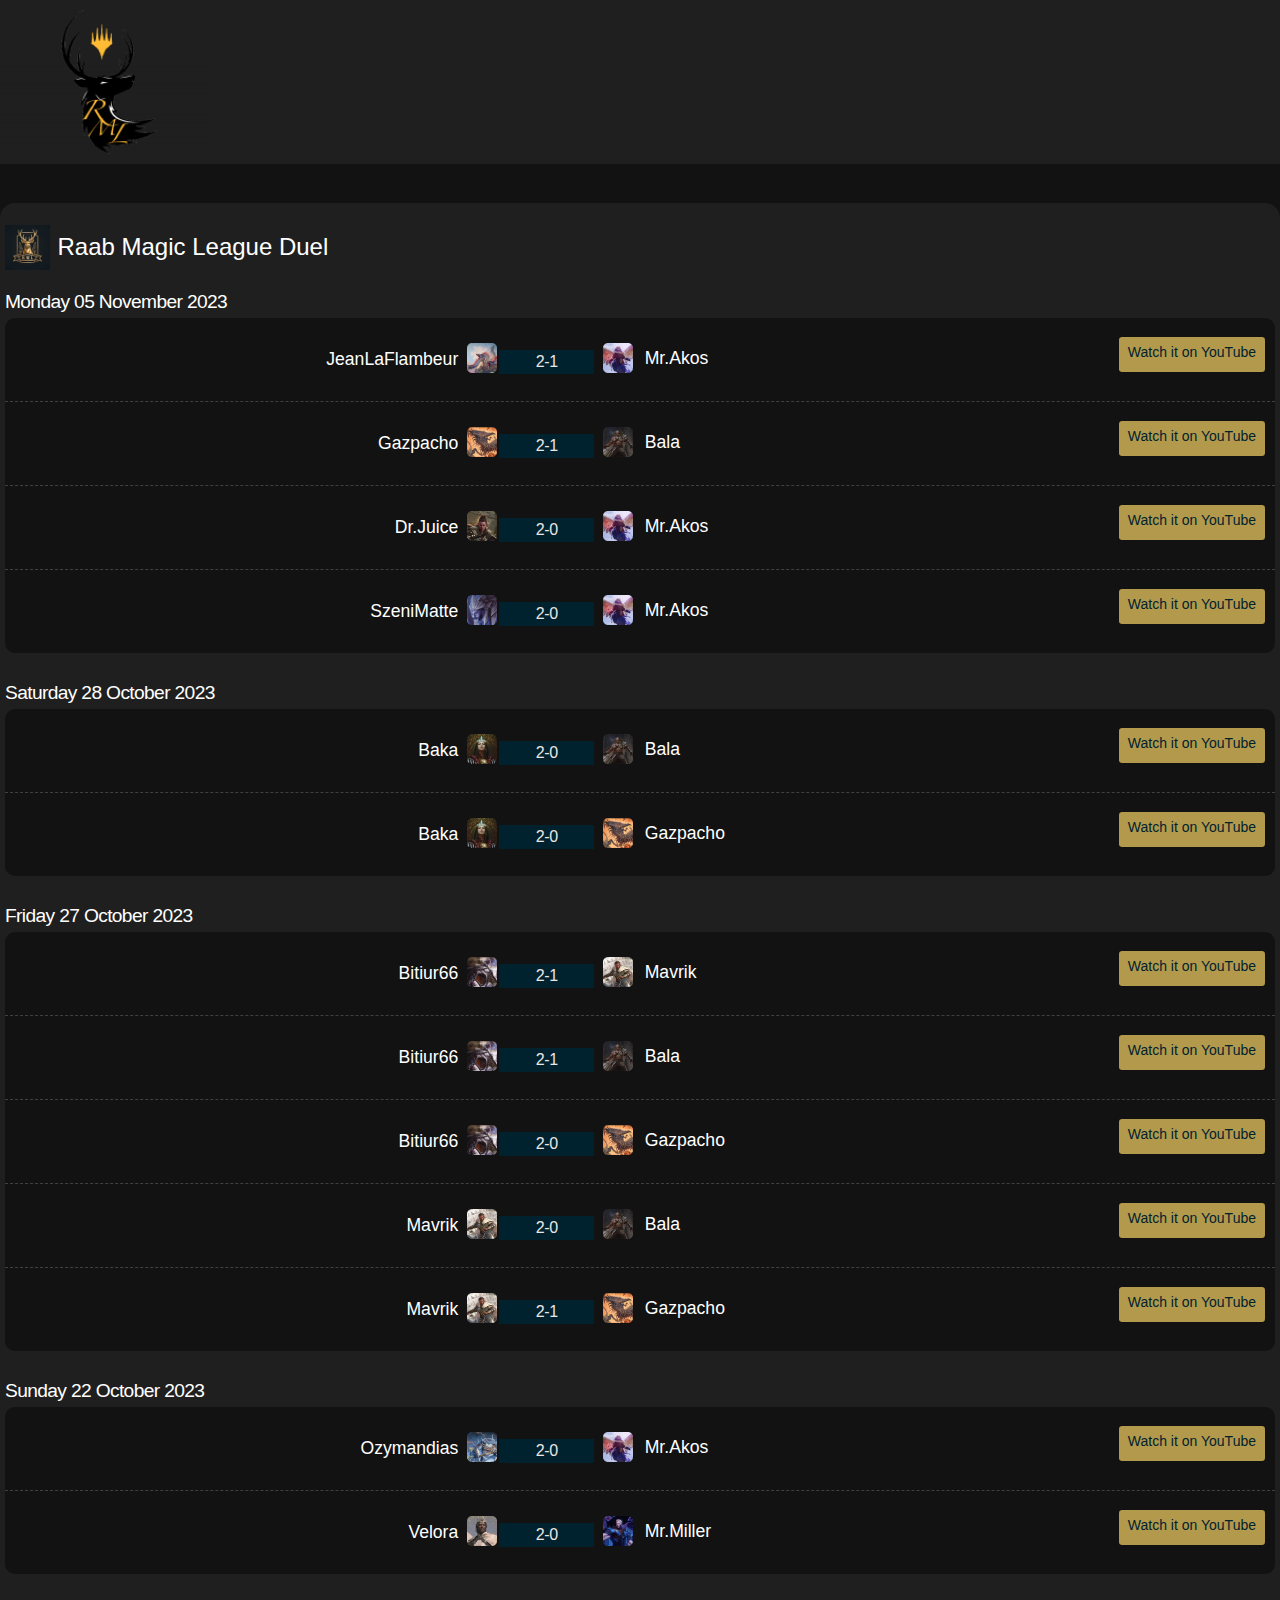
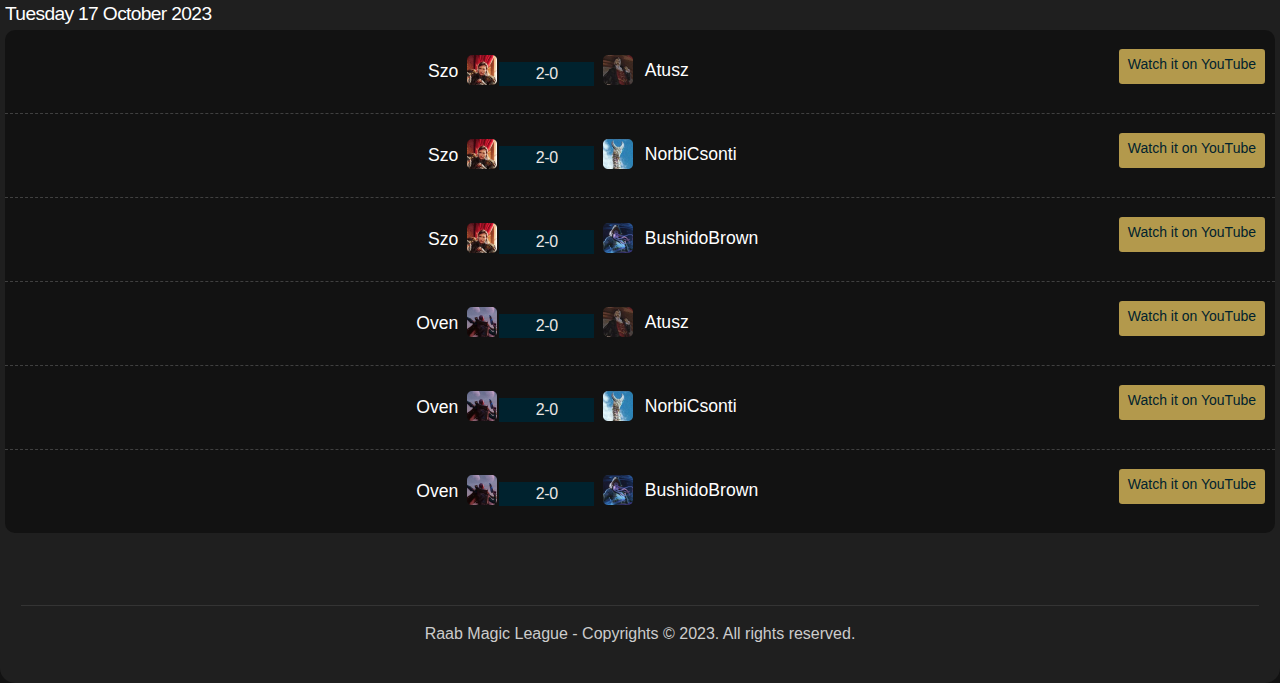
<file: index.html>
<!DOCTYPE html>
<html lang="en">

<head>

    <meta charset="utf-8" />
    <meta http-equiv="X-UA-Compatible" content="IE=edge" />
    <meta name="viewport" content="width=device-width, initial-scale=1" />
    <meta name="googlebot" content="index,follow" />
    <meta name='robots' content='index, follow, max-image-preview:large, max-snippet:-1, max-video-preview:-1' />
    <title>Raab Magic League</title>
    <meta name="description" content="Follow your favourite MTG players fighting for the RML Duel Season 6 crown!">
    <link href="app.css" rel="stylesheet" />

    <style>
        .headlines {
            box-shadow: rgb(0 0 0 / 10%) 0 10px 50px;
            padding-left: 15px;
            padding-right: 15px;
            padding-top: 15px;
        }

        .headlines-item {
            font-size: 14px;
            padding-top: 15px;
            padding-bottom: 15px;
            border-bottom-width: 1px;
            border-bottom-color: #e7e7e7;
            border-bottom-style: solid;
            cursor: pointer;
        }

        .headlines-item p {
            margin-bottom: 0;
        }

        .top-headline-item {
            cursor: pointer;
            display: flex;
            margin-top: 20px;
            transition: all .5s ease-in;
            box-shadow: rgb(0 0 0 / 10%) 0 10px 50px;
        }

        .top-headlines-image-wrapper {
            max-height: 167px;
            min-height: 167px;
            width: 100%;
            height: 100%;
        }

        .top-headlines-image-wrapper img {
            width: 100%;
            height: 100%;
            object-fit: cover;
        }

        .top-headline-article-container {
            display: flex;
            flex-direction: column;
            height: 100%;
            padding: 10px;
        }

        .top-headline-article-data {
            overflow: hidden;
            text-overflow: ellipsis;
            display: -webkit-box;
            font-size: 13px;
            -webkit-line-clamp: 3;
            -webkit-box-orient: vertical;
            font-family: sans-serif;
        }

        .top-headline-article-date {
            font-size: 11px;
            font-style: italic;
            color: #a0a0a0;
        }

        .top-headline-article-title {
            font-weight: 700;
            overflow: hidden;
            text-overflow: ellipsis;
            display: -webkit-box;
            -webkit-line-clamp: 2;
            -webkit-box-orient: vertical;
        }

        .bold {
            font-weight: bold;
        }

        .sv-box .body {
            padding: 0;
        }

        #event-sticky-info .nav-pills>li>a.active,
        #event-sticky-info .nav-pills>li>a.active:focus,
        #event-sticky-info .nav-pills>li>a.active:hover {
            background-color: unset;
            border-bottom: 4px solid #bf0c3e;
            color: #bf0c3e;
            font-weight: 700;
        }

        .breadcrumbs {
            display: flex;
            list-style: none;
            padding-left: 0;
        }

        body.dark #event-sticky-info .nav-pills>li>a {
            color: #fff;
        }

        .blog-content img,
        #blog-content img {
            max-width: 100%;
            height: auto;
        }

        @media only screen and (min-width: 1200px) {
            .container {
                max-width: 1350px;
            }

        }

        @media only screen and (min-width: 1200px) {
            .competition-cell-table {
                width: 82%;
            }
        }


        #backlinks a {
            color: #fff;
        }

        .match-fixture__score {
            background: #00222e; 
            font-size: 1rem;
            line-height: 1.5rem;
            color: #eae7e4; 
            font-family: PremierSans-Heavy, Arial, Helvetica Neue, Helvetica, sans-serif;
            font-weight: 200;
        }

        .fixtures__date {
            font-family: PremierSans-Heavy, Arial, Helvetica Neue, Helvetica, sans-serif;
            font-weight: 400;
            font-size: 1.2rem;
            line-height: 2rem;
            letter-spacing: -.04rem;
            color: #fff;
        }

        .fixtures__date--long {
            display: block;
        }
    </style>
</head>

<body class="dark">
    <header class="site-header">


               
                    <nav class="navbar bg-dark">

                        <a class="navbar-brand" href="https://raabmagicleague.com/">

                            <img height="150" alt="Raab Magic League" class="img-responsive"
                                src="images/raabMagic.png">
                            


                        </a>
                    </nav>

    </header>

    <br>
    <div style="margin-top:15px" class="sv-box undefined">


        <div class="clearfix"></div>
        <div class="body">
            <div class="row">
                <div class="col-md-12">
                    <div id="schedule">
                        <div class="top-tournament ">
                            <div style="padding:4px 0px;display:block;cursor:pointer">
                                <span><img alt="RML Duel Commander" width="86" height="50"
                                        src="images/rml_logo 1.png"></span>
                                <span class="league-name">Raab Magic League Duel</span>
                            </div>

                            <div class="fixtures__date-container">
                                <div class="fixtures__date-content-container-">
                                    <time class="fixtures__date fixtures__date--long"
                                        datetime="Monday 05 November 2023">Monday 05 November 2023</time>
                                    <div class"matches-list">
                                        <ul class="competitions">
                                            <li>
                                                <a target="_blank" class="competition" title=""
                                                    href="">
                                                    <span style="min-height:35px" class="competition-cell-table">
                                                        <span
                                                            class="competition-cell-table-cell competition-cell-side1">
                                                            <span class="name"> JeanLaFlambeur
                                                            </span>
                                                        </span>
                                                        <span class="team-logo competition-cell-table-cell"
                                                            style="width: 40px;margin-left: 3px;"><img
                                                                src="images/jeanlaflambeur.png"
                                                                width="30" height="30" alt="JeanLaFlambeur"></span>

                                                        <span
                                                            class="competition-cell-table-cell competition-cell-score">
                                                            <time style="text-transform: none;"
                                                                datetime="2023-11-05 13:00:00"
                                                                class="competition-cell-status match-fixture__score">2<span>-</span>1
                                                            </time>
                                                        </span>
                                                        <span
                                                            class="competition-cell-table-cell competition-cell-side2">
                                                            <span class="team-logo"><img
                                                                    src="images/mrakos.png"
                                                                    width="30" height="30" alt="Mr.Akos"></span>
                                                            <span class="name"> Mr.Akos</span></span>
                                                    </span>
                                                    <span class="competition-cell-status-name btn btn-sm btn-ss"
                                                        style="min-height: 35px;">Watch it on YouTube</span>
                                                </a>
                                            </li>
                                            <li>
                                                <a target="_blank" class="competition"
                                                    title="" href="">
                                                    <span style="min-height:35px" class="competition-cell-table">
                                                        <span
                                                            class="competition-cell-table-cell competition-cell-side1">
                                                            <span class="name"> Gazpacho
                                                            </span>
                                                        </span>
                                                        <span class="team-logo competition-cell-table-cell"
                                                            style="width: 40px;margin-left: 3px;"><img
                                                                src="images/gazpacho.png"
                                                                width="30" height="30" alt="Gazpacho"></span>


                                                        <span
                                                            class="competition-cell-table-cell competition-cell-score">
                                                            <time style="text-transform: none;"
                                                                datetime="2023-11-05 13:00:00"
                                                                class="competition-cell-status match-fixture__score">2<span>-</span>1
                                                            </time>
                                                        </span>

                                                        <span
                                                            class="competition-cell-table-cell competition-cell-side2">
                                                            <span class="team-logo"><img
                                                                    src="images/bala.png"
                                                                    width="30" height="30" alt="Bala"></span>
                                                            <span class="name"> Bala</span></span>
                                                    </span>
                                                    <span class="competition-cell-status-name btn btn-sm btn-ss"
                                                        style="min-height: 35px;">Watch it on YouTube</span>
                                                </a>
                                            </li>
                                            <li>
                                                <a target="_blank" class="competition"
                                                    title="" href="">
                                                    <span style="min-height:35px" class="competition-cell-table">
                                                        <span
                                                            class="competition-cell-table-cell competition-cell-side1">
                                                            <span class="name"> Dr.Juice
                                                            </span>
                                                        </span>
                                                        <span class="team-logo competition-cell-table-cell"
                                                            style="width: 40px;margin-left: 3px;"><img
                                                                src="images/drjuice.png"
                                                                width="30" height="30" alt="Dr.Juice"></span>


                                                        <span
                                                            class="competition-cell-table-cell competition-cell-score">
                                                            <time style="text-transform: none;"
                                                                datetime="2023-11-05 13:00:00"
                                                                class="competition-cell-status match-fixture__score">2<span>-</span>0
                                                            </time>
                                                        </span>

                                                        <span
                                                            class="competition-cell-table-cell competition-cell-side2">
                                                            <span class="team-logo"><img
                                                                    src="images/mrakos.png"
                                                                    width="30" height="30" alt="Mr.Akos"></span>
                                                            <span class="name"> Mr.Akos</span></span>
                                                    </span>
                                                    <span class="competition-cell-status-name btn btn-sm btn-ss"
                                                        style="min-height: 35px;">Watch it on YouTube</span>
                                                </a>
                                            </li>
                                            <li>
                                                <a target="_blank" class="competition"
                                                    title="" href="">
                                                    <span style="min-height:35px" class="competition-cell-table">
                                                        <span
                                                            class="competition-cell-table-cell competition-cell-side1">
                                                            <span class="name"> SzeniMatte
                                                            </span>
                                                        </span>
                                                        <span class="team-logo competition-cell-table-cell"
                                                            style="width: 40px;margin-left: 3px;"><img
                                                                src="images/szenimatte.png"
                                                                width="30" height="30" alt="SzeniMatte"></span>


                                                        <span
                                                            class="competition-cell-table-cell competition-cell-score">
                                                            <time style="text-transform: none;"
                                                                datetime="2023-11-05 13:00:00"
                                                                class="competition-cell-status match-fixture__score">2<span>-</span>0
                                                            </time>
                                                        </span>

                                                        <span
                                                            class="competition-cell-table-cell competition-cell-side2">
                                                            <span class="team-logo"><img
                                                                    src="images/mrakos.png"
                                                                    width="30" height="30" alt="Mr.Akos"></span>
                                                            <span class="name"> Mr.Akos</span></span>
                                                    </span>
                                                    <span class="competition-cell-status-name btn btn-sm btn-ss"
                                                        style="min-height: 35px;">Watch it on YouTube</span>
                                                </a>
                                            </li>
                                        </ul>
                                    </div>
                                </div>
                                <br>      

                                <div class="fixtures__date-container">
                                <div class="fixtures__date-content-container-">
                                    <time class="fixtures__date fixtures__date--long"
                                        datetime="Saturday 28 October 2023">Saturday 28 October 2023</time>
                                    <div class"matches-list">
                                        <ul class="competitions">
                                            <li>
                                                <a target="_blank" class="competition" title=""
                                                    href="">
                                                    <span style="min-height:35px" class="competition-cell-table">
                                                        <span
                                                            class="competition-cell-table-cell competition-cell-side1">
                                                            <span class="name"> Baka
                                                            </span>
                                                        </span>
                                                        <span class="team-logo competition-cell-table-cell"
                                                            style="width: 40px;margin-left: 3px;"><img
                                                                src="images/baka.png"
                                                                width="30" height="30" alt="Baka"></span>

                                                        <span
                                                            class="competition-cell-table-cell competition-cell-score">
                                                            <time style="text-transform: none;"
                                                                datetime="2023-10-29 13:00:00"
                                                                class="competition-cell-status match-fixture__score">2<span>-</span>0
                                                            </time>
                                                        </span>
                                                        <span
                                                            class="competition-cell-table-cell competition-cell-side2">
                                                            <span class="team-logo"><img
                                                                    src="images/bala.png"
                                                                    width="30" height="30" alt="Bala"></span>
                                                            <span class="name"> Bala</span></span>
                                                    </span>
                                                    <span class="competition-cell-status-name btn btn-sm btn-ss"
                                                        style="min-height: 35px;">Watch it on YouTube</span>
                                                </a>
                                            </li>
                                            <li>
                                                <a target="_blank" class="competition"
                                                    title="Aston Villa vs Luton Town Watch it on YouTube" href="">
                                                    <span style="min-height:35px" class="competition-cell-table">
                                                        <span
                                                            class="competition-cell-table-cell competition-cell-side1">
                                                            <span class="name"> Baka
                                                            </span>
                                                        </span>
                                                        <span class="team-logo competition-cell-table-cell"
                                                            style="width: 40px;margin-left: 3px;"><img
                                                                src="images/baka.png"
                                                                width="30" height="30" alt="Baka"></span>


                                                        <span
                                                            class="competition-cell-table-cell competition-cell-score">
                                                            <time style="text-transform: none;"
                                                                datetime="2023-10-29 13:00:00"
                                                                class="competition-cell-status match-fixture__score">2<span>-</span>0
                                                            </time>
                                                        </span>

                                                        <span
                                                            class="competition-cell-table-cell competition-cell-side2">
                                                            <span class="team-logo"><img
                                                                    src="images/gazpacho.png"
                                                                    width="30" height="30" alt="Gazpacho"></span>
                                                            <span class="name"> Gazpacho</span></span>
                                                    </span>
                                                    <span class="competition-cell-status-name btn btn-sm btn-ss"
                                                        style="min-height: 35px;">Watch it on YouTube</span>
                                                </a>
                                            </li>
                                        </ul>
                                    </div>
                                </div>
                                <br>

                                <div class="fixtures__date-content-container-">
                                    <time class="fixtures__date fixtures__date--long"
                                        datetime="Friday 27 October 2023">Friday 27 October 2023</time>
                                        <div class"matches-list">
                                            <ul class="competitions">
                                                <li>
                                                    <a target="_blank" class="competition" title="Mavrik vs Gazpacho"
                                                        href="">
                                                        <span style="min-height:35px" class="competition-cell-table">
                                                            <span
                                                                class="competition-cell-table-cell competition-cell-side1">
                                                                <span class="name"> Bitiur66
                                                                </span>
                                                            </span>
                                                            <span class="team-logo competition-cell-table-cell"
                                                                style="width: 40px;margin-left: 3px;"><img
                                                                    src="images/bitiur66.png"
                                                                    width="30" height="30" alt="Bitiur66"></span>
    
                                                            <span
                                                                class="competition-cell-table-cell competition-cell-score">
                                                                <time style="text-transform: none;"
                                                                    datetime="2023-10-29 13:00:00"
                                                                    class="competition-cell-status match-fixture__score">2<span>-</span>1
                                                                </time>
                                                            </span>
                                                            <span
                                                                class="competition-cell-table-cell competition-cell-side2">
                                                                <span class="team-logo"><img
                                                                        src="images/mavrik.png"
                                                                        width="30" height="30" alt="Mavrik"></span>
                                                                <span class="name"> Mavrik</span></span>
                                                        </span>
                                                        <span class="competition-cell-status-name btn btn-sm btn-ss"
                                                            style="min-height: 35px;">Watch it on YouTube</span>
                                                    </a>
                                                </li>
                                                <li>
                                                    <a target="_blank" class="competition"
                                                        title="Aston Villa vs Luton Town Watch it on YouTube" href="">
                                                        <span style="min-height:35px" class="competition-cell-table">
                                                            <span
                                                                class="competition-cell-table-cell competition-cell-side1">
                                                                <span class="name"> Bitiur66
                                                                </span>
                                                            </span>
                                                            <span class="team-logo competition-cell-table-cell"
                                                                style="width: 40px;margin-left: 3px;"><img
                                                                    src="images/bitiur66.png"
                                                                    width="30" height="30" alt="Bitiur66"></span>
    
    
                                                            <span
                                                                class="competition-cell-table-cell competition-cell-score">
                                                                <time style="text-transform: none;"
                                                                    datetime="2023-10-29 13:00:00"
                                                                    class="competition-cell-status match-fixture__score">2<span>-</span>1
                                                                </time>
                                                            </span>
    
                                                            <span
                                                                class="competition-cell-table-cell competition-cell-side2">
                                                                <span class="team-logo"><img
                                                                        src="images/bala.png"
                                                                        width="30" height="30" alt="Bala"></span>
                                                                <span class="name"> Bala</span></span>
                                                        </span>
                                                        <span class="competition-cell-status-name btn btn-sm btn-ss"
                                                            style="min-height: 35px;">Watch it on YouTube</span>
                                                    </a>
                                                </li>
                                                <li>
                                                    <a target="_blank" class="competition"
                                                        title="Aston Villa vs Luton Town Watch it on YouTube" href="">
                                                        
                                                        <span style="min-height:35px" class="competition-cell-table">
                                                            <span
                                                                class="competition-cell-table-cell competition-cell-side1">
                                                                <span class="name"> Bitiur66
                                                                </span>
                                                            </span>
                                                            <span class="team-logo competition-cell-table-cell"
                                                                style="width: 40px;margin-left: 3px;"><img
                                                                    src="images/bitiur66.png"
                                                                    width="30" height="30" alt="Bitiur66"></span>
    
    
                                                            <span
                                                                class="competition-cell-table-cell competition-cell-score">
                                                                <time style="text-transform: none;"
                                                                    datetime="2023-10-29 13:00:00"
                                                                    class="competition-cell-status match-fixture__score">2<span>-</span>0
                                                                </time>
                                                            </span>
    
                                                            <span
                                                                class="competition-cell-table-cell competition-cell-side2">
                                                                <span class="team-logo"><img
                                                                        src="images/gazpacho.png"
                                                                        width="30" height="30" alt="Gazpacho"></span>
                                                                <span class="name"> Gazpacho</span></span>
                                                        </span>
                                                        <span class="competition-cell-status-name btn btn-sm btn-ss"
                                                            style="min-height: 35px;">Watch it on YouTube</span>
                                                    </a>
                                                </li>
                                                <li>
                                                    <a target="_blank" class="competition"
                                                        title="Aston Villa vs Luton Town Watch it on YouTube" href="">
                                                        
                                                        <span style="min-height:35px" class="competition-cell-table">
                                                            <span
                                                                class="competition-cell-table-cell competition-cell-side1">
                                                                <span class="name"> Mavrik
                                                                </span>
                                                            </span>
                                                            <span class="team-logo competition-cell-table-cell"
                                                                style="width: 40px;margin-left: 3px;"><img
                                                                    src="images/mavrik.png"
                                                                    width="30" height="30" alt="Mavrik"></span>
    
    
                                                            <span
                                                                class="competition-cell-table-cell competition-cell-score">
                                                                <time style="text-transform: none;"
                                                                    datetime="2023-10-29 13:00:00"
                                                                    class="competition-cell-status match-fixture__score">2<span>-</span>0
                                                                </time>
                                                            </span>
    
                                                            <span
                                                                class="competition-cell-table-cell competition-cell-side2">
                                                                <span class="team-logo"><img
                                                                        src="images/bala.png"
                                                                        width="30" height="30" alt="Bala"></span>
                                                                <span class="name">Bala</span></span>
                                                        </span>
                                                        <span class="competition-cell-status-name btn btn-sm btn-ss"
                                                            style="min-height: 35px;">Watch it on YouTube</span>
                                                    </a>
                                                </li>
                                                <li>
                                                    <a target="_blank" class="competition"
                                                        title="Aston Villa vs Luton Town Watch it on YouTube" href="">
                                                        
                                                        <span style="min-height:35px" class="competition-cell-table">
                                                            <span
                                                                class="competition-cell-table-cell competition-cell-side1">
                                                                <span class="name"> Mavrik
                                                                </span>
                                                            </span>
                                                            <span class="team-logo competition-cell-table-cell"
                                                                style="width: 40px;margin-left: 3px;"><img
                                                                    src="images/mavrik.png"
                                                                    width="30" height="30" alt="Mavrik"></span>
    
    
                                                            <span
                                                                class="competition-cell-table-cell competition-cell-score">
                                                                <time style="text-transform: none;"
                                                                    datetime="2023-10-29 13:00:00"
                                                                    class="competition-cell-status match-fixture__score">2<span>-</span>1
                                                                </time>
                                                            </span>
    
                                                            <span
                                                                class="competition-cell-table-cell competition-cell-side2">
                                                                <span class="team-logo"><img
                                                                        src="images/gazpacho.png"
                                                                        width="30" height="30" alt="Gazpacho"></span>
                                                                <span class="name"> Gazpacho</span></span>
                                                        </span>
                                                        <span class="competition-cell-status-name btn btn-sm btn-ss"
                                                            style="min-height: 35px;">Watch it on YouTube</span>
                                                    </a>
                                                </li>
                                            </ul>

                                        </div>
                                </div>
                                <br>
                                <div class="fixtures__date-container">
                                    <div class="fixtures__date-content-container-">
                                        <time class="fixtures__date fixtures__date--long"
                                            datetime="Sunday 22 October 2023">Sunday 22 October 2023</time>
                                        <div class"matches-list">
                                            <ul class="competitions">
                                                <li>
                                                    <a target="_blank" class="competition" title="Mavrik vs Gazpacho"
                                                        href="">
                                                        <span style="min-height:35px" class="competition-cell-table">
                                                            <span
                                                                class="competition-cell-table-cell competition-cell-side1">
                                                                <span class="name"> Ozymandias
                                                                </span>
                                                            </span>
                                                            <span class="team-logo competition-cell-table-cell"
                                                                style="width: 40px;margin-left: 3px;"><img
                                                                    src="images/ozymandias.png"
                                                                    width="30" height="30" alt="Ozymandias"></span>
    
                                                            <span
                                                                class="competition-cell-table-cell competition-cell-score">
                                                                <time style="text-transform: none;"
                                                                    datetime="2023-10-29 13:00:00"
                                                                    class="competition-cell-status match-fixture__score">2<span>-</span>0
                                                                </time>
                                                            </span>
                                                            <span
                                                                class="competition-cell-table-cell competition-cell-side2">
                                                                <span class="team-logo"><img
                                                                        src="images/mrakos.png"
                                                                        width="30" height="30" alt="Mr.Akos"></span>
                                                                <span class="name"> Mr.Akos</span></span>
                                                        </span>
                                                        <span class="competition-cell-status-name btn btn-sm btn-ss"
                                                            style="min-height: 35px;">Watch it on YouTube</span>
                                                    </a>
                                                </li>
                                                <li>
                                                    <a target="_blank" class="competition"
                                                        title="Aston Villa vs Luton Town Watch it on YouTube" href="">
                                                        <span style="min-height:35px" class="competition-cell-table">
                                                            <span
                                                                class="competition-cell-table-cell competition-cell-side1">
                                                                <span class="name"> Velora
                                                                </span>
                                                            </span>
                                                            <span class="team-logo competition-cell-table-cell"
                                                                style="width: 40px;margin-left: 3px;"><img
                                                                    src="images/velora.png"
                                                                    width="30" height="30" alt="Velora"></span>
    
    
                                                            <span
                                                                class="competition-cell-table-cell competition-cell-score">
                                                                <time style="text-transform: none;"
                                                                    datetime="2023-10-29 13:00:00"
                                                                    class="competition-cell-status match-fixture__score">2<span>-</span>0
                                                                </time>
                                                            </span>
    
                                                            <span
                                                                class="competition-cell-table-cell competition-cell-side2">
                                                                <span class="team-logo"><img
                                                                        src="images/mrmiller.png"
                                                                        width="30" height="30" alt="Mr.Miller"></span>
                                                                <span class="name"> Mr.Miller</span></span>
                                                        </span>
                                                        <span class="competition-cell-status-name btn btn-sm btn-ss"
                                                            style="min-height: 35px;">Watch it on YouTube</span>
                                                    </a>
                                                </li>
                                            </ul>
                                        </div>
                                    </div>
                                    <br>
                                    <div class="fixtures__date-container">
                                        <div class="fixtures__date-content-container-">
                                            <time class="fixtures__date fixtures__date--long"
                                                datetime="Tuesday 17 October 2023">Tuesday 17 October 2023</time>
                                            <div class"matches-list">
                                                <ul class="competitions">
                                                    <li>
                                                        <a target="_blank" class="competition" title=""
                                                            href="">
                                                            <span style="min-height:35px" class="competition-cell-table">
                                                                <span
                                                                    class="competition-cell-table-cell competition-cell-side1">
                                                                    <span class="name"> Szo
                                                                    </span>
                                                                </span>
                                                                <span class="team-logo competition-cell-table-cell"
                                                                    style="width: 40px;margin-left: 3px;"><img
                                                                        src="images/szo.png"
                                                                        width="30" height="30" alt="Szo"></span>
        
                                                                <span
                                                                    class="competition-cell-table-cell competition-cell-score">
                                                                    <time style="text-transform: none;"
                                                                        datetime="2023-10-17 13:00:00"
                                                                        class="competition-cell-status match-fixture__score">2<span>-</span>0
                                                                    </time>
                                                                </span>
                                                                <span
                                                                    class="competition-cell-table-cell competition-cell-side2">
                                                                    <span class="team-logo"><img
                                                                            src="images/atusz.png"
                                                                            width="30" height="30" alt="Atusz"></span>
                                                                    <span class="name"> Atusz</span></span>
                                                            </span>
                                                            <span class="competition-cell-status-name btn btn-sm btn-ss"
                                                                style="min-height: 35px;">Watch it on YouTube</span>
                                                        </a>
                                                    </li>
                                                    <li>
                                                        <a target="_blank" class="competition"
                                                            title="" href="">
                                                            <span style="min-height:35px" class="competition-cell-table">
                                                                <span
                                                                    class="competition-cell-table-cell competition-cell-side1">
                                                                    <span class="name"> Szo
                                                                    </span>
                                                                </span>
                                                                <span class="team-logo competition-cell-table-cell"
                                                                    style="width: 40px;margin-left: 3px;"><img
                                                                        src="images/szo.png"
                                                                        width="30" height="30" alt="Velora"></span>
        
        
                                                                <span
                                                                    class="competition-cell-table-cell competition-cell-score">
                                                                    <time style="text-transform: none;"
                                                                        datetime="2023-10-17 13:00:00"
                                                                        class="competition-cell-status match-fixture__score">2<span>-</span>0
                                                                    </time>
                                                                </span>
        
                                                                <span
                                                                    class="competition-cell-table-cell competition-cell-side2">
                                                                    <span class="team-logo"><img
                                                                            src="images/norbicsonti.png"
                                                                            width="30" height="30" alt="NorbiCsonti"></span>
                                                                    <span class="name"> NorbiCsonti</span></span>
                                                            </span>
                                                            <span class="competition-cell-status-name btn btn-sm btn-ss"
                                                                style="min-height: 35px;">Watch it on YouTube</span>
                                                        </a>
                                                    </li>
                                                    <li>
                                                        <a target="_blank" class="competition" title=""
                                                            href="">
                                                            <span style="min-height:35px" class="competition-cell-table">
                                                                <span
                                                                    class="competition-cell-table-cell competition-cell-side1">
                                                                    <span class="name"> Szo
                                                                    </span>
                                                                </span>
                                                                <span class="team-logo competition-cell-table-cell"
                                                                    style="width: 40px;margin-left: 3px;"><img
                                                                        src="images/szo.png"
                                                                        width="30" height="30" alt="Szo"></span>
        
                                                                <span
                                                                    class="competition-cell-table-cell competition-cell-score">
                                                                    <time style="text-transform: none;"
                                                                        datetime="2023-10-17 13:00:00"
                                                                        class="competition-cell-status match-fixture__score">2<span>-</span>0
                                                                    </time>
                                                                </span>
                                                                <span
                                                                    class="competition-cell-table-cell competition-cell-side2">
                                                                    <span class="team-logo"><img
                                                                        src="images/bushidobrown.png"
                                                                        width="30" height="30" alt="BushidoBrown"></span>
                                                                <span class="name"> BushidoBrown</span></span>
                                                            </span>
                                                            <span class="competition-cell-status-name btn btn-sm btn-ss"
                                                                style="min-height: 35px;">Watch it on YouTube</span>
                                                        </a>
                                                    </li>
                                                    <li>
                                                        <a target="_blank" class="competition"
                                                            title="" href="">
                                                            <span style="min-height:35px" class="competition-cell-table">
                                                                <span
                                                                    class="competition-cell-table-cell competition-cell-side1">
                                                                    <span class="name"> Oven
                                                                    </span>
                                                                </span>
                                                                <span class="team-logo competition-cell-table-cell"
                                                                    style="width: 40px;margin-left: 3px;"><img
                                                                        src="images/oven.png"
                                                                        width="30" height="30" alt="Oven"></span>
        
        
                                                                <span
                                                                    class="competition-cell-table-cell competition-cell-score">
                                                                    <time style="text-transform: none;"
                                                                        datetime="2023-10-17 13:00:00"
                                                                        class="competition-cell-status match-fixture__score">2<span>-</span>0
                                                                    </time>
                                                                </span>
        
                                                                <span
                                                                    class="competition-cell-table-cell competition-cell-side2">
                                                                    <span class="team-logo"><img
                                                                            src="images/atusz.png"
                                                                            width="30" height="30" alt="Atusz"></span>
                                                                    <span class="name"> Atusz</span></span>
                                                            </span>
                                                            <span class="competition-cell-status-name btn btn-sm btn-ss"
                                                                style="min-height: 35px;">Watch it on YouTube</span>
                                                        </a>
                                                    </li>
                                                    <li>
                                                        <a target="_blank" class="competition"
                                                            title="" href="">
                                                            <span style="min-height:35px" class="competition-cell-table">
                                                                <span
                                                                    class="competition-cell-table-cell competition-cell-side1">
                                                                    <span class="name"> Oven
                                                                    </span>
                                                                </span>
                                                                <span class="team-logo competition-cell-table-cell"
                                                                    style="width: 40px;margin-left: 3px;"><img
                                                                        src="images/oven.png"
                                                                        width="30" height="30" alt="Oven"></span>
        
        
                                                                <span
                                                                    class="competition-cell-table-cell competition-cell-score">
                                                                    <time style="text-transform: none;"
                                                                        datetime="2023-10-17 13:00:00"
                                                                        class="competition-cell-status match-fixture__score">2<span>-</span>0
                                                                    </time>
                                                                </span>
        
                                                                <span
                                                                    class="competition-cell-table-cell competition-cell-side2">
                                                                    <span class="team-logo"><img
                                                                            src="images/norbicsonti.png"
                                                                            width="30" height="30" alt="NorbiCsonti"></span>
                                                                    <span class="name"> NorbiCsonti</span></span>
                                                            </span>
                                                            <span class="competition-cell-status-name btn btn-sm btn-ss"
                                                                style="min-height: 35px;">Watch it on YouTube</span>
                                                        </a>
                                                    </li>
                                                    <li>
                                                        <a target="_blank" class="competition"
                                                            title="" href="">
                                                            <span style="min-height:35px" class="competition-cell-table">
                                                                <span
                                                                    class="competition-cell-table-cell competition-cell-side1">
                                                                    <span class="name"> Oven
                                                                    </span>
                                                                </span>
                                                                <span class="team-logo competition-cell-table-cell"
                                                                    style="width: 40px;margin-left: 3px;"><img
                                                                        src="images/oven.png"
                                                                        width="30" height="30" alt="Oven"></span>
        
        
                                                                <span
                                                                    class="competition-cell-table-cell competition-cell-score">
                                                                    <time style="text-transform: none;"
                                                                        datetime="2023-10-17 13:00:00"
                                                                        class="competition-cell-status match-fixture__score">2<span>-</span>0
                                                                    </time>
                                                                </span>
        
                                                                <span
                                                                    class="competition-cell-table-cell competition-cell-side2">
                                                                    <span class="team-logo"><img
                                                                            src="images/bushidobrown.png"
                                                                            width="30" height="30" alt="BushidoBrown"></span>
                                                                    <span class="name"> BushidoBrown</span></span>
                                                            </span>
                                                            <span class="competition-cell-status-name btn btn-sm btn-ss"
                                                                style="min-height: 35px;">Watch it on YouTube</span>
                                                        </a>
                                                    </li>
                                                </ul>
                                            </div>
                                        </div>
                            </div>

                        </div>
                    </div>
                </div>
            </div>
        </div>
    </div>
            </main>
            <br>
            <br>
            <br>
            <br>
            <footer style="background: rgb(31, 31, 31);margin: 0;" class="wrapper">
                <div class="container">
                    <div class="row">
                        <div class="col-12">
                            <nav class="navbar navbar-expand-sm navbar-light">
                                <div class="" id="backlinks">
                                    <div class="justify-content-center navbar-nav" style="width:100%">
                                        <p>



                                        </p>

                                    </div>
                                </div>
                            </nav>
                            <hr>
                            <div class="text-center"></div>
                            <p style="color:var(--main-color);text-align:justify">
                            <div class="clearfix"></div>
                            <div>
                                <div class="row justify-content-center">
                                    <div class=" col-md-6 col-md-offset-3">
                                        <p class="text-center">Raab Magic League - Copyrights © 2023. All rights
                                            reserved.</p>
                                    </div>
                                </div>
                            </div>
                        </div>
                    </div>
                </div>
            </footer>

            <!-- jQuery library -->
            <script src="https://ajax.googleapis.com/ajax/libs/jquery/3.5.1/jquery.min.js"></script>


            <!-- Latest compiled JavaScript -->
            <script src="https://maxcdn.bootstrapcdn.com/bootstrap/4.5.2/js/bootstrap.min.js"></script>
            <script>
                $('[data-date-btn-action]').on('click', function () {
                    var action = $(this).data('date-btn-action')
                    $('#mini-calendar').find('.selected').removeClass('selected')
                    $(this).parent().addClass('selected')
                    $.ajax({
                        url: '/loadEventsDate?date=' + action,
                        type: 'GET',
                        dataType: 'text',
                        success: function (data) {
                            console.log(data)
                            $('#schedule').html(data)
                        }
                    })
                })
            </script>
            <script async src="https://www.googletagmanager.com/gtag/js?id="></script>
            <script>function gtag() {
                    dataLayer.push(arguments)
                }

                window.dataLayer = window.dataLayer || [], gtag("js", new Date), gtag("config", "")</script>
</body>

</html>
</file>
<file: app.css>
@import url(https://stackpath.bootstrapcdn.com/bootstrap/4.1.3/css/bootstrap.min.css);
@charset "UTF-8";
:root {
  --box-bg-color:#1f1f1f;
  --main-color:#bf0c3e
}
#nordd {
  height:190px
}
@media only screen and (max-width:768px) {
  #nordd {
    height:240px
  }
}
#streams {
  min-height:40px
}
h1 {
  font-size:2.2rem
}
@media (max-width:992px) {
  h1 {
    font-size:2rem
  }
}
@media (max-width:768px) {
  h1 {
    font-size:1.9rem
  }
}
@media (max-width:576px) {
  h1 {
    font-size:1.7rem
  }
}
h2 {
  font-size:2rem
}
@media (max-width:992px) {
  h2 {
    font-size:1.9rem
  }
}
@media (max-width:768px) {
  h2 {
    font-size:1.8rem
  }
}
@media (max-width:576px) {
  h2 {
    font-size:1.5rem
  }
}
h3 {
  font-size:1.75rem
}
@media (max-width:992px) {
  h3 {
    font-size:1.6rem
  }
}
@media (max-width:768px) {
  h3 {
    font-size:1.5rem
  }
}
@media (max-width:576px) {
  h3 {
    font-size:1.3rem
  }
}
.site-title {
  line-height:1;
  text-transform:uppercase;
  margin:.95rem 0 0;
  font-size:2.3rem
}
.site-title a {
  color:#fff;
  display:inline-block;
  padding:1.2rem 1.2rem 1.2rem 0;
  text-decoration:none;
  transition:all .5s
}
.site-title a:hover {
  color:#f96e5b
}
.navbar {
  padding:0!important;
  letter-spacing:.1rem
}
.navbar .nav-item .nav-link {
  color:#fff;
  font-size:15px;
  padding:10px 15px
}
header {
  background-color:#1f1f1f
}
.navbar {
  border-top:1px solid #111;
  background-color:#1f1f1f!important
}
.font-weight-bold {
  font-weight:700!important
}
.navbar {
  min-height:40px;
  border:unset
}
.games-center {
  border:2px inset #9a9a9a
}
.ml-3,
.mx-3 {
  margin-left:1rem!important
}
.mt-3,
.my-3 {
  margin-top:1rem!important
}
.pb-3,
.py-3 {
  padding-bottom:1rem!important
}
.pt-3,
.py-3 {
  padding-top:1rem!important
}
.mb-3,
.my-3 {
  margin-bottom:1rem!important
}
.btn-dark {
  background-color:#1d2124;
  border-color:#171a1d
}
.btn-red {
  background-color:#dc3545;
  border-color:#dc3545
}
#sports {
  padding:10px;
  border-bottom:1px solid #eee;
  margin-bottom:10px
}
.site-footer {
  background:#111;
  color:#fff;
  font-size:12px;
  font-size:1.2rem;
  font-weight:700;
  padding:1rem;
  text-align:center
}
.site-footer p {
  margin:0
}
.site-footer a {
  color:#fff;
  text-decoration:none;
  font-size:15px
}
.news-item {
  color:#000
}
.news-item:hover {
  text-decoration:none;
  color:#000
}
.news-item p {
  font-size:14px;
  position:relative;
  overflow:hidden;
  text-overflow:ellipsis;
  display:-webkit-box;
  -webkit-line-clamp:3;
  -webkit-box-orient:vertical;
  color:#222;
  font-family:Helvetica Neue,Helvetica,Arial,sans-serif
}
.has-sub-menu:hover .sub-menu {
  left:auto;
  opacity:1
}
.has-sub-menu .sub-menu {
  left:-9999px;
  margin:0;
  opacity:0;
  padding:0;
  position:absolute;
  transition:opacity .4s ease-in-out;
  width:175px;
  z-index:99;
  list-style:none
}
.has-sub-menu .sub-menu a {
  background-color:#333;
  font-size:11px;
  position:relative;
  width:175px;
  padding:16px 20px;
  display:block;
  color:#fff
}
.has-sub-menu .sub-menu a:hover {
  background-color:#f96e5b;
  color:#fff
}
body {
  overflow-x:hidden
}
.navbar {
  border-radius:0
}
.nav-pills>li,
.nav-tabs>li {
  float:none;
  display:inline-block;
  *display:inline;
  zoom:1
}
#statistics .nav-tabs,
#sv-tabs .nav-tabs,
.nav-pills {
  text-align:center
}
.upcoming-event a {
  color:#333;
  text-decoration:none
}
.hvr-underline-reveal {
  display:block!important
}
.sv-box {
  background-color:#f2f2f2;
  border-radius:15px;
  padding:5px;
  box-shadow:0 3px 3px 0 #f3eded;
  margin-top:16px;
  display:block;
  position:relative
}
.sv-box .header {
  cursor:pointer;
  padding:8px
}
.sv-box .header,
.sv-box .header .logo,
.sv-box .header .title {
  display:inline-block
}
.sv-box .header .logo img {
  width:45px
}
.sv-box .header .logo {
  vertical-align:middle
}
.sv-box a>.header {
  color:#101010
}
.sv-box .header .title {
  padding-left:20px;
  font-weight:500;
  font-size:14px;
  vertical-align:middle;
  color:#00222e
}
.rsbc-switch-button.rsbc-switch-button-flat-round input[type=checkbox]:checked+label,
.rsbc-switch-button.rsbc-switch-button-flat-round input[type=checkbox]:checked+label:after {
  background-color:var(--main-color)
}
.sv-box .header .title .name {
  display:block;
  font-weight:400;
  font-size:1rem;
}
.sv-box .body {
  padding:2px 10px
}
.competitions {
  list-style:none;
  padding:0;
  margin:0
}
.competitions li {
  background-color:#fff
}
.competitions li:first-child {
  border-top-left-radius:10px;
  border-top-right-radius:10px
}
.competitions li:last-child {
  border-bottom-left-radius:10px;
  border-bottom-right-radius:10px
}
.competitions .competition {
  display:block;
  text-decoration:none;
  position:relative;
  transition:all .5s ease;
  line-height:16px;
  padding:0 6px 3px;
  border-top:1px dashed #eee
}
.competitions li:first-child .competition {
  border-top:0 dashed #eee
}
.competition-cell-table {
  display:table;
  width:100%;
  table-layout:fixed;
  color:#00222e;
  white-space:nowrap;
  padding:5px 0
}
.competition-cell-table-cell {
  display:table-cell;
  padding:10px 0;
  margin:0;
  table-layout:fixed;
  vertical-align:middle;
  text-overflow:ellipsis;
  position:relative;
  overflow:hidden
}
.competition-cell-table-cell .name {
  vertical-align:middle!important;
  font-weight:500;
  font-size:1.1rem;
}
.competition-cell-table-cell .logo img {
  width:30px!important
}
.competition-cell-side1 {
  text-align:right;
  padding-left:10px;
  padding-right:1px
}
.competition-cell-side2 {
  text-align:left;
  padding-left:1px
}
.competition-cell-score {
  width:95px;
  text-align:center;
  color:#00222e;
  font-size:20px;
  letter-spacing:-1px;
  font-weight:700;
  vertical-align:middle;
  margin:0 10px
}
.competition-cell-status {
  display:block;
  font-weight:400;
  font-size:11px;
  text-align:center;
  text-transform:uppercase;
  letter-spacing:-.02em;
  margin-top:8px;
  color:#c3c3c3
}
.competition-cell-status-name {
  position:absolute;
  right:78px;
  top:23%;
  color:#716f6f
}
.competition-cell-score i {
  color:#777;
  font-size:13px
}
.competition-cell-time {
  color:var(--main-color);
  font-size:13px;
  font-weight:700
}
.sticky {
  top:10px!important;
  transition:all .5s
}
.competition:hover {
  background-color:#efefef
}
.calendar-matches {
  list-style:none;
  padding:0;
  white-space:nowrap;
  margin:0
}
.calendar-matches,
.calendar-matches li {
  position:relative;
  overflow:hidden;
  text-align:center
}
.calendar-matches li {
  display:inline-block;
  width:13%;
  padding:3px;
  margin:3px;
  border-radius:70px;
  background-color:#fff;
  line-height:15px;
  cursor:pointer;
  transition:all .5s;
  text-overflow:ellipsis
}
.calendar-matches li.today {
  transition:all .5s
}
.calendar-matches li.today.selected {
  background-color:#00222e;
  transition:all .5s
}
.calendar-matches li.selected {
  background-color:#00222e!important;
  color:var(--main-color);
  transition:all .5s
}
.calendar-matches li .day {
  font-weight:700;
  font-size:14px;
  display:block;
  text-align:center;
  line-height:34px
}
.calendar-matches li .name {
  font-size:11px
}
.calendar-day-names li {
  flex:1;
  text-align:center;
  font-size:.7em;
  color:#959595;
  text-transform:uppercase;
  font-weight:400;
  line-height:22px;
  background-color:transparent
}
.calendar-matches li.empty {
  background-color:transparent!important
}
#calendar {
  display:none;
  transition:all .5s
}
#calendar.show {
  display:block
}
#mini-calendar {
  transition:all .5s
}
#mini-calendar.hide {
  display:none
}
.calendar-icon {
  width:4%;
  line-height:33px;
  vertical-align:middle;
  background-color:#aaa!important;
  position:relative;
  border-radius:100px;
  text-align:center;
  cursor:pointer
}
#calendar .calendar-icon {
  float:unset;
  margin-left:auto;
  width:37px
}
#mini-calendar .calendar-icon {
  width:4.5%;
  line-height:28px;
  top:-17px
}
#mini-calendar li {
  width:15%
}
.calendar-icon i {
  color:#fff;
  font-size:15px
}
.toggle-slide {
  position:absolute;
  z-index:9999;
  top:43%;
  margin:5px
}
.toggle-slide.previous-slide {
  left:0
}
.toggle-slide.next-slide {
  right:0
}
.upcoming-events {
  position:relative;
  overflow:hidden
}
.slide {
  width:100%;
  height:400px
}
.main-slide {
  position:relative;
  overflow:hidden
}
.main-slide .title {
  position:absolute;
  background-color:#2e74ff;
  color:#fff;
  padding:10px;
  bottom:31px;
  margin:auto 87px;
  left:0;
  right:0;
  text-align:center;
  border-radius:3px
}
.top-tournament a>div {
  vertical-align:middle
}
.top-tournament img {
  width:45px;
  margin:10px 0;
  -o-object-fit:contain;
  object-fit:contain
}
#loading {
  text-align:center
}
.match-view-headT {
  display:table;
  table-layout:fixed;
  width:95%;
  margin:auto
}
.match-view-head-side1,
.match-view-head-side2 {
  font-size:1.3em;
  font-weight:900;
  text-transform:uppercase;
  vertical-align:top;
  line-height:20px;
  padding-top:5px;
  letter-spacing:-.7px;
  word-wrap:break-word;
  text-align:center;
  position:relative
}
.match-view-head-side1,
.match-view-head-side2,
.match-view-headSS {
  display:table-cell
}
.event-team img {
  width:85px
}
.event-team h5 {
  font-weight:800;
  color:#00222e
}
.event-team a {
  text-decoration:none
}
.match-view-headSS {
  text-align:center;
  vertical-align:middle;
  font-weight:600;
  line-height:30px
}
.match-view-headSS .score {
  min-width:36px;
  color:#fff;
  background-color:var(--main-color);
  border-radius:10px;
  display:inline-block;
  padding:5px 0;
  min-height:42px;
  vertical-align:middle;
  margin:0 18px;
  font-size:26px;
  text-align:center
}
.event-status {
  margin:10px 0;
  font-size:16px;
  color:#00222e
}
.match-view-headSS .start-time {
  font-size:2em;
  line-height:.6em;
  font-weight:300;
  color:#888;
  border-color:#eee;
  letter-spacing:0
}
.days-left {
  font-size:.8em;
  color:#c74a58;
  font-weight:700;
  margin-bottom:8px
}
.goal-incidents {
  padding:0;
  list-style:none
}
.goal-incidents li {
  padding-top:5px;
  padding-bottom:5px;
  color:#3a0115;
  position:relative;
  font-weight:400;
  vertical-align:middle;
  line-height:15px;
  min-height:15px;
  font-size:1.1em;
  cursor:pointer;
  margin-top:6px
}
.side1 {
  text-align:right;
  margin-right:50%;
  padding-right:46px
}
.side2 {
  text-align:left;
  margin-left:50%;
  padding-left:46px
}
.sidestatus {
  position:absolute;
  top:3px;
  width:60px;
  text-align:center;
  color:#3a0115;
  font-weight:400;
  line-height:20px;
  right:-24px
}
.side2 .sidestatus {
  left:-35px
}
.goal-incidents li:after {
  content:"\F1E3";
  display:inline-block;
  width:16px;
  height:16px;
  vertical-align:top;
  top:6px;
  position:absolute;
  font-family:Font Awesome\ 5 Free;
  right:22px
}
.side2:after {
  left:19px
}
#search-overlay {
  width:100%;
  height:100%;
  position:fixed;
  background-color:red;
  background-color:rgba(0,0,0,.2);
  z-index:99999;
  display:none
}
.title-dashed span {
  display:flex;
  justify-content:center;
  padding:12px 0;
  margin:8px 0 0;
  text-transform:uppercase;
  font-size:15px;
  width:100%;
  font-weight:500
}
.title-dashed span:before {
  margin-right:12px
}
.title-dashed span:after,
.title-dashed span:before {
  content:"";
  position:relative;
  flex-grow:1;
  height:1px;
  top:10px;
  background-color:rgba(0,12,36,.07)
}
.title-dashed span:after {
  margin-left:12px
}
#main-search #result ul {
  padding:0
}
#loading-highlight {
  position:absolute;
  width:100%;
  height:100%;
  background-color:rgba(0,0,0,.5)
}
#tournament-info {
  margin-top:5px;
  padding:5px
}
#tournament-info .category {
  margin:0;
  font-weight:400
}
#tournament-info .name {
  margin:0;
  font-weight:500;
  font-size:36px;
  text-transform:uppercase;
  line-height:40px;
  color:#101010
}
#tournament-info .description {
  font-weight:400;
  margin:0
}
.standings th {
  color:#101010;
  font-size:13px;
  font-weight:400;
  text-align:center
}
.standings th:first-child,
.standings th:nth-child(2) {
  width:5%
}
.standings th:nth-child(3) {
  width:55%
}
.standings td {
  text-align:center
}
.standings td:nth-child(2) img {
  width:25px;
  border-radius:100px
}
.standings td:nth-child(3) {
  text-align:left
}
.competitions .competition.tournament a {
  color:#101010
}
.competitions .competition.tournament h3 {
  font-weight:500
}
.lineup {
  border-radius:10px;
  padding:10px;
  margin:10px
}
#lineups-tab li {
  width:50%
}
#lineups-tab li a {
  text-align:center;
  color:#22343c
}
.dropdown-menu>li>a:focus,
.dropdown-menu>li>a:hover {
  background-color:unset!important;
  background-image:unset!important
}
.tournament-navbar {
  display:inline-block;
  text-align:center;
  min-width:80px
}
.tournament-navbar img {
  width:40px
}
.tournament-navbar h6 {
  padding:0;
  margin:0;
  color:#000
}
.tournaments-navbar {
  padding:0;
  text-align:center;
  z-index:9999999999999
}
.navbar-nav>li>.dropdown-menu {
  z-index:999999
}
footer {
  flex:0 0 auto;
  color:#ccc;
  padding:1em;
  width:100%;
  margin:1em 1em 0
}
.wrapper,
footer {
  display:flex;
  justify-content:center
}
.tournament-team {
  text-align:center
}
.navbar-brand {
  margin:0;
  padding:7px 19px 7px 0
}
.tournament-team img {
  max-width:56px;
  text-align:center;
  margin:auto auto 5px
}
#others-nav-dropdown,
#soccer-nav-dropdown {
  font-family:Font Awesome\ 5 Free,sans-serif
}
#others-nav-dropdown:before,
#soccer-nav-dropdown:before {
  font-family:Font Awesome\ 5 Free,sans-serif;
  color:#f3d008;
  vertical-align:middle;
  padding-right:4px
}
#soccer-nav-dropdown:before {
  content:"\F1E3"
}
#others-nav-dropdown:before {
  content:"\F022"
}
.substitution {
  padding:0 20px;
  margin:10px;
  list-style:none
}
.substitution li {
  line-height:30px;
  margin-bottom:10px;
  padding:7px;
  width:100%!important;
  border-radius:10px
}
.substitution li .name {
  min-width:35%;
  display:inline-block
}
.substitution li:hover {
  cursor:pointer
}
.substitution li:nth-child(odd) {
  background-color:#fff
}
.substitution li:nth-child(2n) {
  background-color:#ebebeb
}
.sticky {
  top:0!important;
  transition:height 1s ease
}
#event-tab {
  opacity:0;
  transition:all .4s ease;
  display:block;
  width:100%;
  box-sizing:border-box;
  visibility:hidden;
  will-change:opacity,visibility;
  height:0
}
#event-tab.show {
  opacity:1;
  visibility:visible;
  height:auto
}
.match-view-head-side1.small,
.match-view-head-side2.small {
  padding:0
}
.small .event-team img {
  width:50px
}
.small .event-team h4 {
  font-size:14px
}
#event-tab .sv-box .body {
  padding:0
}
.match-view-headSS.small .event-status {
  margin:0
}
.sv-box.no-radius {
  border-bottom-right-radius:0;
  border-bottom-left-radius:0;
  box-shadow:unset
}
#event-sticky-info .nav.nav-pills {
  padding-top:5px;
  padding-bottom:2px;
  background-color:#f2f2f2;
  box-shadow:0 3px 3px hsla(0,0%,68.6%,.2);
  border-bottom-right-radius:15px;
  border-bottom-left-radius:15px;
  display:flex;
  position:relative;
  overflow:hidden
}
#event-sticky-info .nav-pills>li,
#event-sticky-info .nav-tabs>li {
  flex:1
}
#event-sticky-info .nav-pills>li.active>a,
#event-sticky-info .nav-pills>li.active>a:focus,
#event-sticky-info .nav-pills>li.active>a:hover {
  background-color:unset;
  border-bottom:4px solid #00222e;
  color:#00222e;
  font-weight:700
}
#event-sticky-info .nav-pills>li>a {
  color:#00222e;
  display:block;
  text-decoration:none;
  padding:5px
}
#channels td,
.streams td {
  color:#00222e
}
.streams td {
  padding:3px!important
}
.streams td div {
  line-height:10px
}
.streams td i {
  font-size:20px;
  transition:all .5s
}
.streams td i:hover {
  color:var(--main-color);
  cursor:pointer
}
.badge {
  background-color:var(--main-color);
  color:#00222e
}
.sv-hidden {
  visibility:hidden;
  opacity:0;
  height:0!important;
  transition:all .2s ease
}
.sv-block {
  visibility:visible;
  opacity:1;
  transition:all .4s ease
}
.footer-teams ul {
  text-align:center;
  line-height:40px;
  list-style:none;
  display:flex;
  justify-content:center;
  align-items:center
}
.footer-teams li {
  display:inline-block;
  text-align:center;
  margin:0 auto;
  line-height:35px
}
.footer-teams img {
  width:20px;
  vertical-align:sub!important
}
.footer-teams a {
  color:var(--main-color);
  margin:0 5px;
  border:1px solid var(--main-color);
  padding:5px;
  border-radius:5px
}
.footer-teams .name {
  padding-left:5px
}
.footer-teams {
  text-align:center
}
footer {
  bottom:0
}
footer hr {
  color:#d3d3d3;
  background-image:-o-linear-gradient(left,#112241,grey,#112241);
  border:0;
  border-top:1px solid hsla(0,0%,95.3%,.1);
  margin-top:1rem;
  margin-bottom:1rem
}
.timer {
  color:#000
}
.footer-teams {
  padding:0
}
tr.player img {
  width:42px;
  border-radius:100px;
  text-align:center
}
tr.player strong {
  display:block!important
}
tr.player small {
  color:#7e7e7e
}
#highlight-tabs .nav-pills>li,
#highlight-tabs .nav-tabs>li {
  display:block
}
#highlight-tabs .nav-pills>li>a {
  padding:9px 2px!important;
  color:#d3d4d4;
  white-space:nowrap;
  background-color:#101c25;
  font-size:12px
}
#highlight-tabs .nav-pills>li.active>a,
#highlight-tabs .nav-pills>li.active>a:focus,
#highlight-tabs .nav-pills>li.active>a:hover {
  background-color:#213f4f
}
#highlight-tabs .nav-pills>li>a:hover {
  background-color:#1d3643
}
#live-btn {
  background-color:#fff;
  line-height:40px;
  text-align:center;
  border-radius:10px;
  padding:0;
  text-transform:uppercase;
  color:#c1272d;
  font-weight:700;
  margin-top:1px;
  cursor:pointer
}
#live-btn:before {
  content:"";
  position:relative;
  display:inline-block;
  top:-1px;
  width:6px;
  height:6px;
  right:10px;
  margin-left:4px;
  border-radius:50%;
  background-color:#ed1c24;
  -webkit-animation:pulse 1s ease-in infinite;
  animation:pulse 1s ease-in infinite
}
@keyframes pulse {
  0% {
    background-color:rgba(255,65,54,.19)
  }
  to {
    background-color:#ff4136
  }
}
@-webkit-keyframes pulse {
  0% {
    background-color:rgba(255,65,54,.19)
  }
  to {
    background-color:#ff4136
  }
}
#owl-next,
#owl-prev,
.owl-next,
.owl-prev {
  position:absolute;
  right:0;
  bottom:0;
  padding:5px 12px;
  background-color:rgba(0,0,0,.63);
  z-index:999999;
  height:100%;
  line-height:100px;
  border-bottom-left-radius:10px;
  border-top-left-radius:10px;
  width:33px;
  cursor:pointer
}
#owl-prev {
  left:0!important
}
#owl-prev,
.owl-prev {
  border-bottom-right-radius:10px;
  border-top-right-radius:10px;
  border-bottom-left-radius:0;
  border-top-left-radius:0
}
.owl-prev {
  left:0
}
.owl-next,
.owl-prev {
  bottom:0;
  height:100%
}
.owl-next i,
.owl-prev i {
  color:#fff
}
#owl-next i,
#owl-prev i,
.owl-next i,
.owl-prev i {
  text-align:center;
  font-size:15px;
  position:absolute;
  top:42%
}
.highlight-items {
  position:relative;
  overflow:hidden
}
.player {
  text-align:center;
  padding:10px 0;
  border-radius:10px;
  background-color:#fff;
  margin-bottom:10px;
  min-height:145px
}
.player img {
  border-radius:100px;
  width:85px
}
.highlight-team {
  background-color:#ced1d5!important
}
.main-slide img {
  -o-object-fit:cover;
  object-fit:cover
}
.left-sidebar .list-group-item a.event-slide,
.main-slide {
  border-radius:15px
}
#footer-links {
  text-align:right;
  padding:0;
  margin:0
}
#footer-links li {
  display:inline-block;
  list-style:none;
  margin:0 4px
}
#footer-links li a {
  color:#a3a3a3
}
#cookie-notice {
  position:fixed;
  bottom:0;
  background-color:rgba(0,0,0,.75);
  font-size:15px;
  width:100%;
  padding:10px;
  color:#fff;
  z-index:99999999999
}
#footer-socials {
  text-align:left
}
#footer-socials li {
  display:inline-block;
  list-style:none;
  margin:0 10px
}
#footer-socials li a {
  color:#a3a3a3
}
#showMore {
  position:absolute;
  bottom:15px;
  right:0;
  background-color:#fff;
  color:#000;
  padding:5px 10px;
  text-align:center;
  width:100%;
  border-bottom:2px solid #d7d7d7;
  border-bottom-left-radius:10px;
  border-bottom-right-radius:10px;
  cursor:pointer
}
#related-channels {
  padding:0;
  margin:0
}
#related-channels li {
  list-style:none;
  padding:10px
}
#related-channels li:first-child {
  border-top-right-radius:10px;
  border-top-left-radius:10px
}
#related-channels li:last-child {
  border-bottom-right-radius:10px;
  border-bottom-left-radius:10px
}
#embed-description {
  padding:10px;
  color:#3e768e
}
.navbar-brand {
  display:flex;
  align-items:center
}
.left-sidebar-mobile {
  display:none;
  position:fixed;
  right:inherit;
  z-index:999999100;
  height:100%;
  transition:all .5s ease 0s;
  transform:translate3d(-106%,0,0);
  top:0;
  border-radius:0;
  overflow:scroll;
  width:250px
}
.left-sidebar-mobile.open {
  transform:translate3d(-6%,0,0)
}
.sticky {
  z-index:9999122!important
}
#right-side-bar {
  position:fixed;
  background-color:#f2f2f2;
  padding:10px;
  width:300px;
  top:0;
  z-index:999999100;
  height:100%;
  transition:all .5s ease 0s;
  overflow:scroll;
  right:-100%
}
#right-side-bar.open {
  right:0
}
.tournaments-navbar-vertical {
  list-style:none;
  padding:10px
}
.tournament-navbar-vertical {
  display:block;
  width:100%;
  margin-bottom:10px
}
.tournament-navbar-vertical h6 {
  color:#101010;
  display:inline-block;
  margin-left:10px
}
.tournament-navbar-vertical img {
  display:inline-block;
  width:50px
}
#logo-layer {
  position:absolute;
  right:0;
  margin:10px;
  z-index:999999999
}
#logo-layer img {
  width:100px
}
.vertical-center {
  min-height:100%;
  min-height:100vh;
  display:flex;
  align-items:center
}
.other-match {
  background-color:#f2f2f2;
  padding:10px;
  border-radius:10px;
  cursor:pointer;
  text-align:center
}
.other-match .tournament {
  width:50px!important;
  margin:auto;
  display:block
}
.other-match .team-logo {
  display:inline-block;
  width:50%;
  margin-top:-35px
}
.other-match .team-logo h5 {
  font-size:12px
}
.other-match .team-logo img {
  width:60px;
  margin:auto
}
.other-match span {
  font-size:19px;
  margin:0 5px
}
.other-match .score {
  padding:5px 10px;
  background-color:#181818;
  color:#fff;
  font-size:16px;
  display:inline-block;
  min-width:30px;
  border-radius:10px
}
@media (max-width:768px) {
  .other-match .team-logo img {
    width:40px;
    margin:auto
  }
  .other-match .tournament {
    width:40px!important;
    margin:auto;
    display:block
  }
}
.selected-tournament {
  cursor:pointer;
  background-color:#eee;
  padding:2px;
  border-radius:8px;
  margin:0
}
.selected-tournament span {
  font-size:10px;
  padding-left:2px
}
.video-type-icons {
  list-style:none;
  margin:auto;
  text-align:center;
  padding:0
}
.video-type-icons .video-type {
  display:inline-block;
  vertical-align:middle;
  position:relative
}
.video-type-icons div {
  background-color:#fff;
  padding:10px 7px 7px;
  color:#000;
  width:65px;
  margin:0 5px;
  height:60px;
  border-radius:5px;
  font-size:10px
}
.video-type-icons li img {
  width:24px!important;
  margin:auto
}
.previous-week {
  background-color:#aaa;
  color:#fff;
  padding:7px;
  border-radius:6px;
  cursor:pointer;
  margin:0 5px
}
.sv-box .right-side {
  margin-right:10px;
  margin-top:7px;
  position:absolute;
  right:2%;
  z-index:9999999
}
.center-side {
  position:absolute;
  top:10%;
  right:0;
  left:40%
}
.ad-button,
.ad-button:hover {
  text-transform:uppercase;
  background-color:var(--main-color)!important;
  color:#000!important;
  padding:12px 0;
  font-size:20px;
  text-decoration:none;
  margin:0 5px;
  vertical-align:middle
}
.voted {
  color:var(--main-color)
}
.streams td {
  vertical-align:middle!important
}
#top-leagues-header {
  list-style:none;
  margin:0 auto;
  text-align:center;
  padding:0
}
#top-leagues-header li {
  display:inline-block;
  padding:5px 4px
}
#top-leagues-header li img {
  width:50px
}
td {
  padding:3px
}
.btn-ss {
  background-color:var(--main-color)!important;
  color:#fff
}
.btn-sv {
  background-color:#fcc91c!important;
  color:#00222e!important
}
.top-tournament .league-img {
  vertical-align:middle!important
}
.top-tournament .league-name {
  vertical-align:sub!important;
  color:#00222e;
  padding-left:3px;
  font-size:1.5rem
}
.top-tournament a {
  text-decoration:none!important
}
body {
  display:flex;
  height:100%;
  flex-direction:column
}
.main {
  min-height:calc(100vh - 280px)
}
.navbar-description {
  color:var(--main-color);
  font-family:Lobster Two,Helvetica,sans-serif;
  font-size:16px;
  font-style:italic
}
.ad-button-small,
.ad-button-small:hover {
  padding:8px;
  font-size:12px
}
.btn_call {
  color:#fff;
  border-radius:4px;
  font-family:-apple-system,BlinkMacSystemFont,Segoe UI,Roboto,Oxygen,Ubuntu,Cantarell,Fira Sans,Droid Sans,Helvetica Neue,sans-serif;
  -webkit-font-smoothing:antialiased;
  -moz-osx-font-smoothing:grayscale;
  font-size:21px;
  font-weight:500;
  padding:14px 25px;
  background-color:#1e62d0;
  box-shadow:1px 1px 6px 0 #000;
  -webkit-box-shadow:1px 1px 6px 0 #000;
  -moz-box-shadow:1px 1px 6px 0 #000;
  text-shadow:1px 1px 2px rgba(0,0,0,.3764705882352941);
  border:1px solid #1e62d0;
  text-decoration:none;
  display:inline-block;
  cursor:pointer
}
.btn_call:hover {
  color:#fff!important;
  background:#1e62d0;
  background-image:linear-gradient(180deg,#1e62d0,#3d94f6);
  text-decoration:none
}
.btn_FontFix {
  font-size:17px
}
@media only screen and (max-width:768px) {
  .hdbutt {
    text-align:center!important
  }
}
.tournament-button {
  padding:5px;
  color:#00222e!important;
  border-radius:5px
}
#ad-button {
  margin-left:7px;
  vertical-align:sub;
  background:#e60000;
  color:#fff;
  font-size:90%;
  FONT-WEIGHT:600;
  padding:5px 8px;
  border-radius:4px
}
#header-teams {
  white-space:nowrap!important;
  text-align:center
}
#header-teams .team {
  display:inline-block
}
#header-teams .team img {
  max-width:100%;
  width:50px;
  margin-right:5px
}
.preview-btn {
  background-color:var(--main-color);
  color:#fff;
  border-color:var(--main-color)
}
.title-event .competition-cell-table {
  padding-right:75px
}
.title-event .competition-cell-table .competition-cell-side1 {
  text-align:left
}
.title-event .competition-cell-status-name {
  top:5%
}
#logo-type {
  font-family:Dyno Sans,sans-serif!important;
  font-weight:700;
  font-style:italic;
  margin:0;
  padding-right:5px
}
.competition-cell-table .logo.home-team {
  padding-left:3px;
  width:35px!important
}
.competition-cell-table .logo.home-team img {
  width:30px!important;
  margin:0
}
#our-sites {
  display:flex
}
#our-sites .btn {
  flex:1;
  margin:0 5px;
  font-weight:700;
  color:#fff;
  background-color:var(--main-color)!important;
  border-color:var(--main-color)!important
}
.btn-fad {
  background-color:#c80e2f;
  border-color:#c80e2f
}
.btn-fad,
.btn-fad:hover {
  color:#fff
}
@media (max-width:767.98px) {
  .event-team h5 {
    font-size:20px
  }
  #our-sites {
    flex-direction:column
  }
  #our-sites .btn {
    margin-bottom:5px
  }
  .navbar-brand {
    white-space:normal
  }
}
@media (max-width:575.98px) {
  .event-team h5 {
    font-size:15px
  }
  #mini-calendar li {
    width:31%
  }
}
@font-face {
  font-family:Apple SD Gothic Neo;
  src:url(//db.onlinewebfonts.com/t/67680f2eb947c5cbd58b40961b4a61e9.eot);
  src:url(//db.onlinewebfonts.com/t/67680f2eb947c5cbd58b40961b4a61e9.eot#iefix) format("embedded-opentype"),
  url(//db.onlinewebfonts.com/t/67680f2eb947c5cbd58b40961b4a61e9.woff2) format("woff2"),
  url(//db.onlinewebfonts.com/t/67680f2eb947c5cbd58b40961b4a61e9.woff) format("woff"),
  url(//db.onlinewebfonts.com/t/67680f2eb947c5cbd58b40961b4a61e9.ttf) format("truetype"),
  url(//db.onlinewebfonts.com/t/67680f2eb947c5cbd58b40961b4a61e9.svg#Apple%20SD%20Gothic%20Neo) format("svg")
}
.our-service-v1 {
  background-color:#006495;
  border-radius:8px;
  padding:17px 45px;
  font-family:Apple SD Gothic Neo;
  margin-top:5px;
  text-decoration:none!important;
  display:block
}
.our-service-v1,
.our-service-v1:hover {
  color:#fff!important
}
.our-service-v1 .get-btn {
  font-family:Apple SD Gothic Neo;
  background-color:#d02827;
  border:1px solid #bac5e3;
  padding-right:40px;
  font-weight:700;
  padding-left:40px
}
.competition-cell-status-name {
  right:10px
}
@media (max-width:767px) {
  .ad-button {
    display:none
  }
  .left-sidebar-mobile {
    display:block
  }
  .main-slide .title {
    margin:auto 10px
  }
  .event-slide .home-team {
    left:5%
  }
  .event-slide .away-team {
    right:5%
  }
  #main-search-input {
    padding-right:37px
  }
  .sv-box .header .title {
    padding-left:10px
  }
  .event-team img {
    width:55px
  }
  .event-status {
    font-size:12px
  }
  .event-team h4 {
    font-size:13px
  }
  .match-view-headSS .score {
    min-width:24px;
    font-size:14px;
    margin:0 5px
  }
  #event-sticky-info .nav-pills>li>a,
  #event-sticky-info .nav-pills>li>a:focus,
  #event-sticky-info .nav-pills>li>a:hover {
    font-size:10px;
    padding:10px 0
  }
  #event-sticky-info .nav-pills>li>a>span {
    display:block
  }
  #tournament-info .name {
    text-align:center
  }
  .calendar-matches li .name {
    font-size:10px
  }
  .calendar-matches li .day {
    font-size:12px
  }
  .goal-incidents li {
    font-size:11px
  }
  .goal-incidents li:after {
    width:8px
  }
  .side1 {
    padding-right:38px
  }
  .side2 {
    padding-left:35px
  }
  .highlight-info img {
    width:65px!important;
    height:60px
  }
  #highlight-tabs .nav-pills>li>a {
    font-size:11px
  }
  .lineup {
    margin:0;
    padding:0
  }
  .g-recaptcha {
    transform-origin:left top;
    -webkit-transform-origin:left top
  }
  #content {
    padding:0
  }
  #layout {
    margin:0
  }
  .competition-cell-status-name {
    display:none
  }
  .brand-centered {
    display:flex;
    justify-content:center;
    position:absolute;
    width:67%;
    left:0;
    top:0;
    right:0;
    margin:auto
  }
  .left-sidebar-mobile.open {
    transform:translate3d(-6%,0,0)
  }
}
@media (min-width:750px) {
  .brand-centered {
    display:flex;
    justify-content:center;
    position:absolute;
    width:63%;
    top:0;
    margin:0 auto
  }
  .navbar-toggle-sidebar {
    display:block!important
  }
  .left-sidebar-mobile {
    display:block;
    transform:translate3d(-150%,0,0)
  }
  .left-sidebar-mobile.open {
    transform:translate3d(-5%,0,0)
  }
}
@media (max-width:992px) {
  .ad-button {
    display:none
  }
}
@media (min-width:780px) {
  .left-sidebar-mobile.open {
    transform:translate3d(-30%,0,0);
    transform:translate3d(-18%,0,0)
  }
}
@media (min-width:815px) {
  .left-sidebar-mobile.open {
    transform:translate3d(-40%,0,0)
  }
}
@media (min-width:830px) {
  .left-sidebar-mobile.open {
    transform:translate3d(-28%,0,0)
  }
}
@media (min-width:968px) {
  .left-sidebar-mobile.open {
    transform:translate3d(-55%,0,0)
  }
}
@media (min-width:992px) {
  .left-sidebar-mobile {
    display:none
  }
  .navbar-toggle-sidebar {
    display:none!important
  }
  .brand-centered {
    width:unset
  }
}
@media (min-width:1200px) {
  .highlight-ads {
    margin:10px auto auto
  }
  .left-sidebar-mobile {
    display:none
  }
  .navbar-toggle-sidebar {
    display:none!important
  }
  .brand-centered {
    width:unset
  }
}
.brand-centered {
  display:flex;
  justify-content:center;
  position:absolute;
  left:0;
  top:0;
  right:0;
  margin:auto
}
@media (max-width:1199px) {
  .competition-cell-status-name {
    display:none
  }
}
.btn-discord {
  background-color:#7289da;
  border-color:#7289da;
  color:#fff!important
}
.navbar-nav .nav-link {
  font-size:14px;
  color:#fff
}
.navbar-light .navbar-nav .nav-link {
  color:#fff
}
.d-block {
  display:block
}
.event-name,
.time {
  color:#000
}
.event-name {
  font-family:Oswald,sans-serif;
  font-weight:400;
  font-size:1rem
}
#main-content-home {
  padding:36px
}
@media (max-width:767.98px) {
  .navbar-brand>img {
    width:185px
  }
  #main-content-home {
    padding:16px
  }
  #sports {
    display:none
  }
  h1 {
    font-size:24px
  }
  .league-name {
    font-size:18px
  }
  .end {
    margin-top:15px
  }
}
@media (max-width:991.98px) {
  #mini-calendar li {
    width:25%
  }
}
.event-team img {
  width:70px;
  margin-bottom:10px
}
.sv-box .body {
  position:relative;
  overflow:hidden
}
.live-color {
  color:var(--main-color)!important
}
body.dark {
  background-color:#121212;
  color:#fff!important
}
body.dark #event-sticky-info .nav-pills>li.active>a,
body.dark #event-sticky-info .nav-pills>li.active>a:focus,
body.dark #event-sticky-info .nav-pills>li.active>a:hover {
  border-color:#fff;
  color:#b3994c
}
body.dark .rsbc-switch-button {
  color:#fff
}
body.dark .btn-ss {
  background-color:#b3994c!important;
  color:#00222e!important
}
body.dark .sv-box {
  box-shadow:unset;
  background-color:var(--box-bg-color)
}
body.dark .sv-box .header .title {
  color:#fff!important
}
body.dark .competition-cell-table,
body.dark .top-tournament .league-name {
  color:#fff
}
body.dark .navbar-nav .nav-link {
  color:#b3994c
}
body.dark .navbar-nav .nav-link:hover {
  color:#fff
}
body.dark .competitions li {
  background-color:#121212
}
body.dark .competitions li .competition {
  border-color:#404040
}
body.dark .competitions li .competition:hover {
  background-color:var(--box-bg-color)!important
}
body.dark .calendar-matches li {
  background-color:#121212;
  color:#fff
}
body.dark #event-tags,
body.dark #event-tags a,
body.dark .competition-cell-score,
body.dark .event-status,
body.dark .event-team h5 {
  color:#fff
}
body.dark #event-sticky-info .nav.nav-pills {
  background-color:#121212
}
body.dark .streams-table-new {
  background-color:#121212;
  padding:5px
}
body.dark .streams-table-new tbody tr td {
  background-color:#212121;
  border:unset!important;
  color:#fff
}
body.dark #streams,
body.dark .streams-table-new .username {
  color:#fff
}
body.dark #streams .card,
body.dark #streams .streams-header {
  background-color:#121212
}
body.dark #tournament-info .description,
body.dark #tournament-info .name {
  color:#fff
}
body.dark .navbar-light .navbar-toggler-icon {
  filter:brightness(0) invert(1)
}
body.dark #link404,
body.dark #link404 a,
body.dark .blog-item,
body.dark .latest-match-item,
body.dark .match-view-headT h5,
body.dark .news-item,
body.dark .news-item .heading-n,
body.dark .news-item p {
  color:#fff
}
body.dark .calendar-matches li .day {
  color:#fff!important
}
.blog-item {
  color:#000
}
#event-sticky-info .nav-pills>li>a.active,
#event-sticky-info .nav-pills>li>a.active:focus,
#event-sticky-info .nav-pills>li>a.active:hover {
  border-color:#b3994c!important;
  color:#b3994c!important
}
.other-site {
  width:100%;
  padding:5px 7px;
  transition:all .5s;
  text-align:center;
  display:flex;
  align-items:center;
  justify-content:space-between;
  flex-direction:column;
  height:100%
}
.other-site,
.other-site:hover {
  text-decoration:none
}
.other-site .site-name {
  font-weight:700;
  margin-top:5px;
  color:#b3994c;
  text-decoration:none
}
.other-site .site-name:hover {
  text-decoration:none
}
.other-site .icon {
  background-color:#b3994c;
  border-radius:100px;
  width:40px;
  height:40px;
  text-align:center;
  display:flex;
  align-items:center;
  justify-content:center;
  flex-direction:column;
  margin:0 auto
}
</file>
